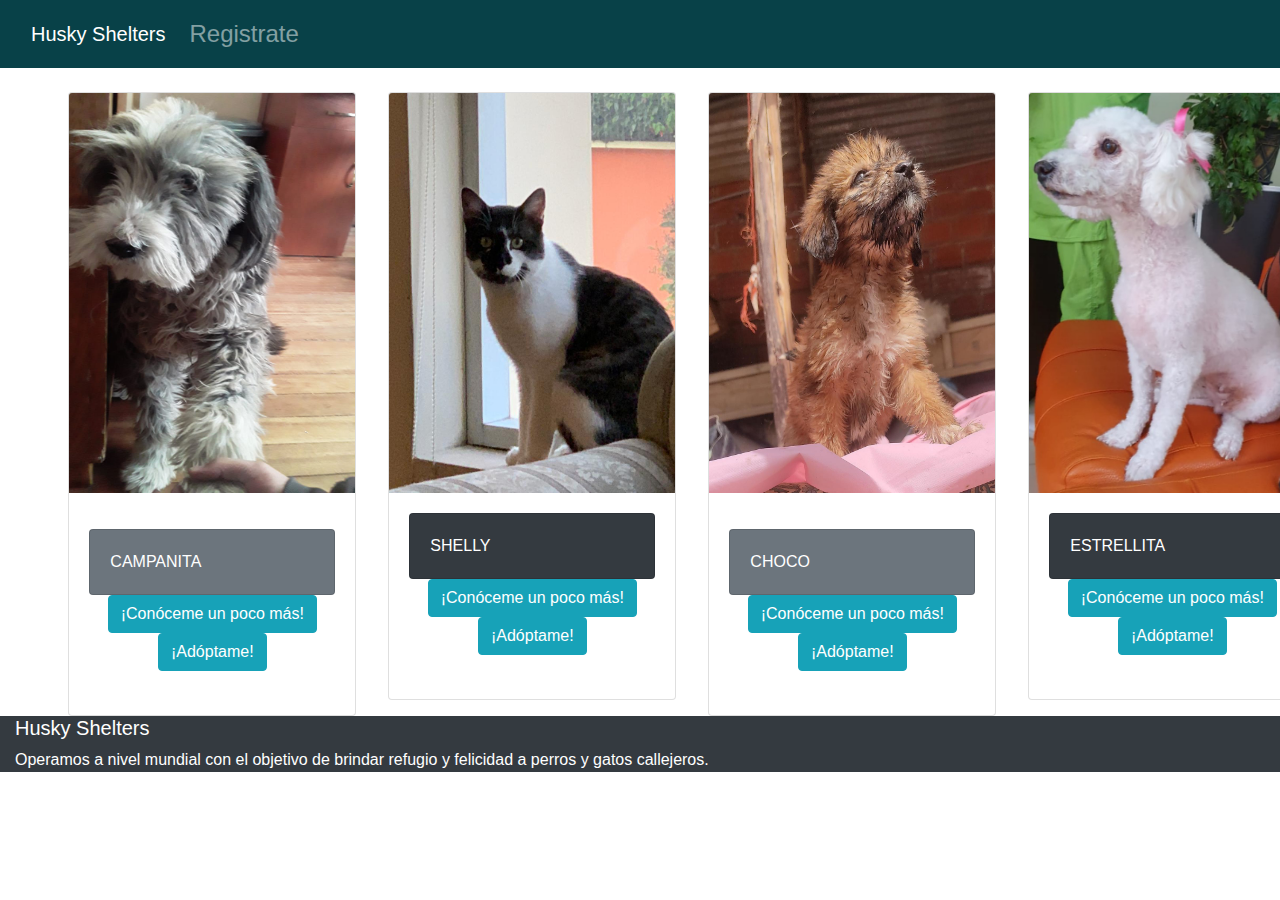
<file: Proyecto Final/Proyecto Final/Index.html>
<!DOCTYPE html>
<html lang="en">

<head>
    <meta charset="UTF-8">
    <meta http-equiv="X-UA-Compatible" content="IE=edge">
    <meta name="viewport" content="width=device-width, initial-scale=1.0">
    <title>Husky Shelters</title>
    <link rel="stylesheet" href="css/bootstrap.min.css">
    <link rel="stylesheet" href="CSS.css">
    <script>

        function mostrar(id)
  
        {
  
           var objeto=document.getElementById(id)
  
              objeto.style.display="block";
  
        }
  
        function ocultar(id)
  
        {
  
           var objeto=document.getElementById(id)
  
              objeto.style.display="none";
  
        }
  
     </script>
  
     <style>
  
        .oculto {display:none;}
  
     </style>
</head>

<header>
    <nav class="navbar navbar-expand-lg navbar-dark" style="background-color:#084148">
        <div class="container-fluid">
            <a class="navbar-brand" href="index.html" action="reset">Husky Shelters</a>
            <button class="navbar-toggler" type="button" data-bs-toggle="collapse"
                data-bs-target="#navbarNavDarkDropdown" aria-controls="navbarNavDarkDropdown" aria-expanded="false"
                aria-label="Toggle navigation">
                <span class="navbar-toggler-icon"></span>
            </button>
            <div class="collapse navbar-collapse" id="navbarNavDarkDropdown">
                <ul class="navbar-nav me-auto mb-2 mb-lg-0">

                    <li class="nav-item">
                        <a class="nav-link" href="Formulario.html">Registrate</a>
                    </li>
                </ul>
            </div>
        </div>
        </div>
    </nav>

    </div>
    </nav>
</header>

<body>

    <main>


        <div class="container-fluid">
            <div class="row justify-content-around">
                <div class="col-2">
                    <br>
                    <div class="card" style="width: 18rem;">
                        <img src="img/campanita1.jpeg" class="card-img-top" width="100" height="400">
                        <div class="card-body">

                            <p class="card-text">
                            <div class="card bg-secondary text-white">
                                <div class="card-body">
                                    <p class="card-text"> CAMPANITA </p>
                                </div>
                            </div>
                            <center>
                                <form>
                                    <input type="button" onclick="mostrar('contenido')" value="¡Conóceme un poco más!" button class="btn btn-info">
                                
                                    <img src="img/campanita2.jpeg" class="oculto" id="contenido" width="250" height="300">
                                
                                </form>
                            </center>
                                <center>
                                    <a href="Formulario.html" button class="btn btn-info" type="submit">¡Adóptame!</button>
                                    </a>
                                </center>

                        </div>
                        <br>
                    </div>
                </div>

                <div class="col-2">
                    <br>
                    <div class="card" style="width: 18rem;">
                        <img src="img/shelly1.jpeg" class="card-img-top" alt="..." width="100" height="400">
                        <div class="card-body">
                            <div class="card bg-dark text-white">
                                <div class="card-body">
                                    <p class="card-text"> SHELLY</p>
                                </div>
                            </div>
                            <center>
                            <form>
                                <input type="button" onclick="mostrar('contenido2')" value="¡Conóceme un poco más!" button class="btn btn-info">
                            
                                <img src="img/shelly2.jpeg" class="oculto" id="contenido2" width="250" height="300">
                            
                            </form>
                        </center>
                            <center>
                                <a href="Formulario.html" button class="btn btn-info" type="submit">¡Adóptame!</button>
                                </a>
                            </center>
                        </div>
                        <br>
                    </div>
                </div>
                <div class="col-2">
                    <br>
                    <div class="card" style="width: 18rem;">
                        <img src="img/choco1.jpeg" class="card-img-top" alt="..."width="100" height="400">
                        <div class="card-body">

                            <p class="card-text">
                            <div class="card bg-secondary text-white">
                                <div class="card-body">
                                    <p class="card-text">CHOCO</p>
                                </div>
                            </div>
                            <center>
                                <form>
                                    <input type="button" onclick="mostrar('contenido3')" value="¡Conóceme un poco más!" button class="btn btn-info">
                                
                                    <img src="img/choco2.jpeg" class="oculto" id="contenido3" width="250" height="300">
                                
                                </form>
                            </center>
                                <center>
                                    <a href="Formulario.html" button class="btn btn-info" type="submit">¡Adóptame!</button>
                                    </a>
                                </center>
                        </div>
                        <br>
                    </div>
                </div>
                <div class="col-2">
                    <br>
                    <div class="card" style="width: 18rem;">
                        <img src="img/estrellita2.jpeg" class="card-img-top" alt="..." width="100" height="400">
                        <div class="card-body">
                            <div class="card bg-dark text-white">
                                <div class="card-body">
                                    <p class="card-text">ESTRELLITA</p>
                                </div>
                            </div>
                            <center>
                                <form>
                                    <input type="button" onclick="mostrar('contenido4')" value="¡Conóceme un poco más!" button class="btn btn-info">
                                
                                    <img src="img/estrellita1.jpeg" class="oculto" id="contenido4" width="250" height="300">
                                
                                </form>
                            </center>
                                <center>
                                    <a href="Formulario.html" button class="btn btn-info" type="submit">¡Adóptame!</button>
                                    </a>
                                </center>
                        </div>
                        <br>
                    </div>
                </div>
            </div>
        </div>


        <meta charset="utf-8">
        <meta name="viewport" content="width=device-width, initial-scale=1">
        <link rel="stylesheet" href="https://maxcdn.bootstrapcdn.com/bootstrap/4.5.2/css/bootstrap.min.css">
        <script src="https://ajax.googleapis.com/ajax/libs/jquery/3.5.1/jquery.min.js"></script>
        <script src="https://cdnjs.cloudflare.com/ajax/libs/popper.js/1.16.0/umd/popper.min.js"></script>
        <script src="https://maxcdn.bootstrapcdn.com/bootstrap/4.5.2/js/bootstrap.min.js"></script>
        </head>

        <body>


            <div class="container-fluid bg-dark text-white">
                <h5>Husky Shelters</h5>
                <p>Operamos a nivel mundial con el objetivo de brindar refugio y felicidad a perros y gatos callejeros.</p>
            </div>



        </body>

</html>


</main>

<script src="js/bootstrap.min.js"></script>
<script src="js/jquery-3.6.0.min.js"></script>
<script src="js/popper.min.js"></script>
<script src="js/bootstrap.min.js"></script>
<script src="js/sweetalert2.min.js"></script>
<script src="js/carrito.js"></script>
<script src="js/pedido.js"></script>

</body>


</html>
</file>
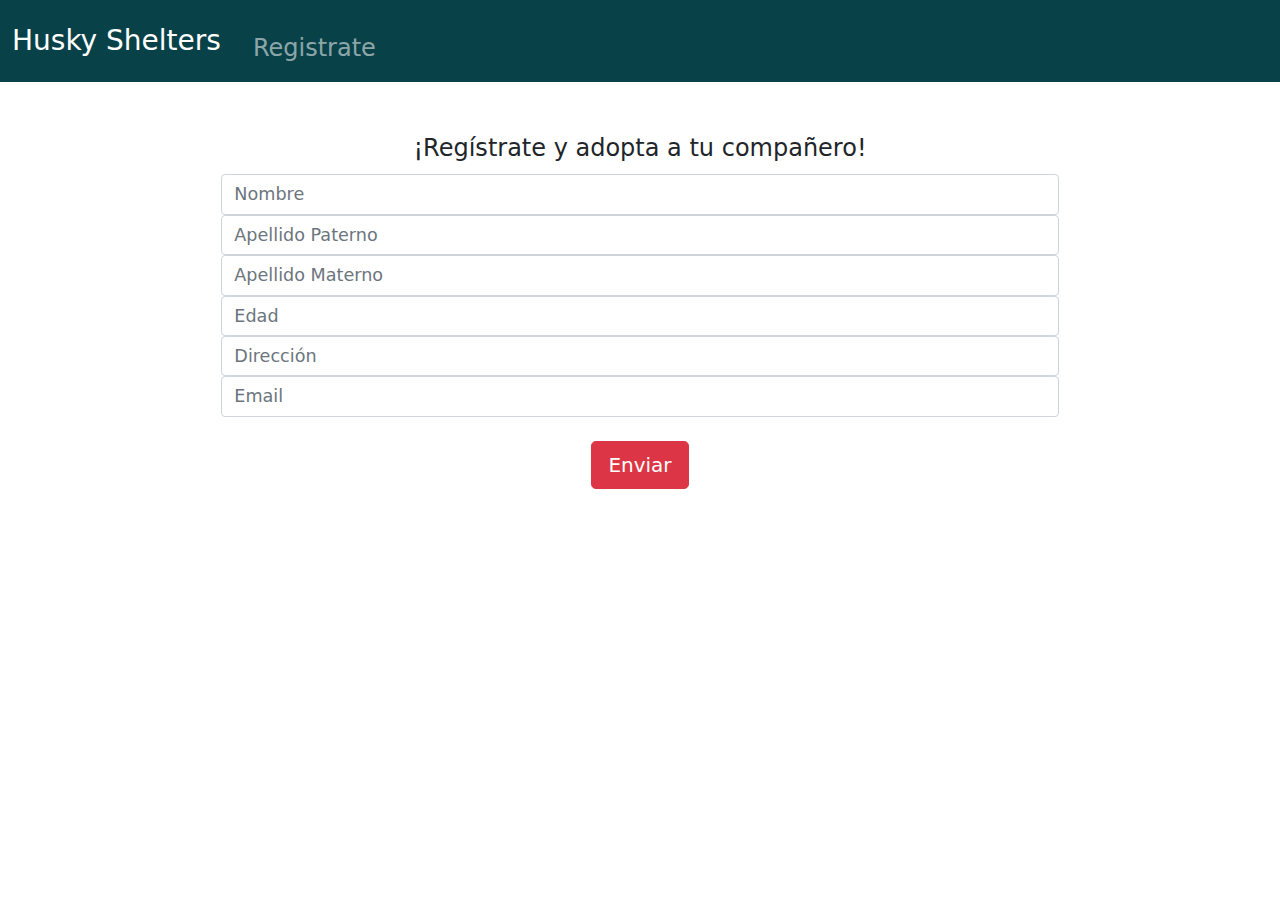
<file: Proyecto Final/Proyecto Final/Formulario.html>
<!DOCTYPE html>
<html lang="en">

    <head>
        <meta charset="UTF-8">
        <meta http-equiv="X-UA-Compatible" content="IE=edge">
        <meta name="viewport" content="width=device-width, initial-scale=1.0">
        <title>Husky Shelters</title>
        <link rel="stylesheet" href="css/bootstrap.min.css">
        <link rel="stylesheet" href="CSS.css">
    </head>
<header>
    <nav class="navbar navbar-expand-lg navbar-dark" style="background-color:#084148">
        <div class="container-fluid">
            <a class="navbar-brand" href="index.html" action="reset">Husky Shelters</a>
            <button class="navbar-toggler" type="button" data-bs-toggle="collapse"
                data-bs-target="#navbarNavDarkDropdown" aria-controls="navbarNavDarkDropdown" aria-expanded="false"
                aria-label="Toggle navigation">
                <span class="navbar-toggler-icon"></span>
            </button>
            <div class="collapse navbar-collapse" id="navbarNavDarkDropdown">
                <ul class="navbar-nav me-auto mb-2 mb-lg-0">
                    <li class="nav-item">
                        <a class="nav-link" href="Formulario.html">Registrate</a>
                    </li>
                </ul>
            </div>
        </div>
        </div>
    </nav>

    </div>
    </nav>
</header>

<body>
    <br>
    <br>
    <center>
        <div class="container-fluid">
            <div class="row">
                <div class="col-md-12">
                    <div class="well well-sm">
                        <form class="form-horizontal" method="post">
                            <fieldset>
                                <legend class="text-center header">¡Regístrate y adopta a tu compañero!</legend>

                                <div class="form-group">
                                    <span class="col-md-1 col-md-offset-2 text-center"><i
                                            class="fa fa-user bigicon"></i></span>
                                    <div class="col-md-8">
                                        <input id="fname" name="name" type="text" placeholder="Nombre"
                                            class="form-control">
                                    </div>
                                </div>

                                <div class="form-group">
                                    <span class="col-md-1 col-md-offset-2 text-center"><i
                                            class="fa fa-phone-square bigicon"></i></span>
                                    <div class="col-md-8">
                                        <input id="ap" name="ap" type="text" placeholder="Apellido Paterno"
                                            class="form-control">
                                    </div>
                                </div>

                                <div class="form-group">
                                    <span class="col-md-1 col-md-offset-2 text-center"><i
                                            class="fa fa-phone-square bigicon"></i></span>
                                    <div class="col-md-8">
                                        <input id="am" name="am" type="text" placeholder="Apellido Materno"
                                            class="form-control">
                                    </div>
                                </div>

                                <div class="form-group">
                                    <span class="col-md-1 col-md-offset-2 text-center"><i
                                            class="fa fa-phone-square bigicon"></i></span>
                                    <div class="col-md-8">
                                        <input id="age" name="age" type="text" placeholder="Edad"
                                            class="form-control">
                                    </div>
                                </div>

                                <div class="form-group">
                                    <span class="col-md-1 col-md-offset-2 text-center"><i
                                            class="fa fa-phone-square bigicon"></i></span>
                                    <div class="col-md-8">
                                        <input id="direction" name="direction" type="text" placeholder="Dirección"
                                            class="form-control">
                                    </div>
                                </div>

                                <div class="form-group">
                                    <span class="col-md-1 col-md-offset-2 text-center"><i
                                            class="fa fa-envelope-o bigicon"></i></span>
                                    <div class="col-md-8">
                                        <input id="email" name="email" type="text" placeholder="Email"
                                            class="form-control">
                                    </div>
                                </div>


                                <br>
                                <div class="form-group">
                                    <div class="col-md-12 text-center">
                                        <button type="submit" class="btn btn-danger btn-lg">Enviar</button>
                                    </div>
                                </div>
                            </fieldset>
                        </form>
                    </div>
                </div>
            </div>
        </div>
    </center>
    <script src="js/bootstrap.min.js"></script>
    <script src="js/jquery-3.6.0.min.js"></script>
    <script src="js/popper.min.js"></script>
    <script src="js/bootstrap.min.js"></script>
    <script src="js/sweetalert2.min.js"></script>
    <script src="js/carrito.js"></script>
    <script src="js/pedido.js"></script>

</body>

</html>
</file>
<file: Proyecto Final/Proyecto Final/CSS.css>
:root{

    --color-green: #084148;
    --color-blue: #2596be;
    --color-light: #e6e1da;
    --color-orange: #d24925;                                                                   
}

.navbar-brand{
    margin-right:1.50rem;
    font-size: 1.75rem;
    color: var(--color-light);
}

.nav-link{
    padding-top: 1.40rem;
    font-size: 1.50rem;
    color: var(--color-light);
}

.form-control{
    font-size: 1.10rem;
}
.btn-primary{
    background-color: transparent;
    border: 1px solid var(--color-light);
    font-size: 1.15rem;
}

.btn-primary:hover{
    background-color: var(--color-blue);
    border: 1px solid var(--color-light);
    color: var(--color-light);
} 

.btn-info{
    background-color: var(--color-blue);
    color: white;
}

.button-add{
    padding-left: 2rem;
    padding-right: 2rem;
    padding-top: 0.30rem;
    padding-bottom: 0.30rem;
    background-color: var(--color-blue);
    color: white;
    border: 1px solid var(--color-light);
}

.button-checkout{
    padding-left: 2rem;
    padding-right: 2rem;
    padding-top: 0.30rem;
    padding-bottom: 0.30rem;
    background-color: var(--color-green);
    color: white;
    border: 1px solid var(--color-light); 
    margin-right: 2rem;
}
.btn-primary:hover{
    background-color: var(--color-blue);
    border: 1px solid var(--color-light);
    color: var(--color-light);
} 

show-modal{
    text-align: center;
    background: var(--color-green);
    padding: 15px 15px;
    font-weight: 100;
    font-size: 1.5em;
    border-radius: 3.5px;
    text-decoration: none;
    transition: all 0.15s linear;
}

#show_modal:hover{
    cursor: pointer;
    background: var(--color-green);
}

.modal{
    position: fixed;
    top: -100vh;
    left: 0;
    z-index: 99999999;
    background: rgba(0,0,0,0.75);
    width: 100vw;
    height: 100vh;
    opacity: 0;
    transition: opacity 0.35 ease;
}

.modal .content-modal{
    width: 100%;
    max-width: 500px;
    position: fixed;
    left: 50%;
    top: -100vh;
    transition: top 0.35x ease;
    margin-left: -250px;
    background: white;
    box-shadow: 0 1px 2px rgba(0,0,0,0.1);
    border-radius: 2px;
    z-index: 9999999;
}

.modal h2{
    padding: 0.5em;
    text-align: center;
    color: var(--color-blue);
    margin: 0;
}

.modal article{
    height: 300px;
    background: var(--color-light);
}

.close-modal{
    color: var(--color-green);
    position: absolute;
    top: 0.2em;
    right: 0.375em;
    margin: 0;
    padding: 5px;
    font-weight: bold;
    font-size: 1.5em;
    text-decoration: none;
}

.modal a:hover{
    color: var(--color-light);
}

.modal:target{
    opacity: 1;
    top: 0;
}

.modal .btn-close-modal{
    position: absolute;
    left: 0;
    width: 100%;
    height: 100%;
    z-index: 99999991;
}

.modal:target .content-modal{
    top: 50px;
    transition: top 0.35s ease;
}

@media (max-widht: 500px){
    .modal .content-modal{
        width: 90%;
        max-width: none;
        left: 5%;
        margin-left: 0;
    }
}
</file>
